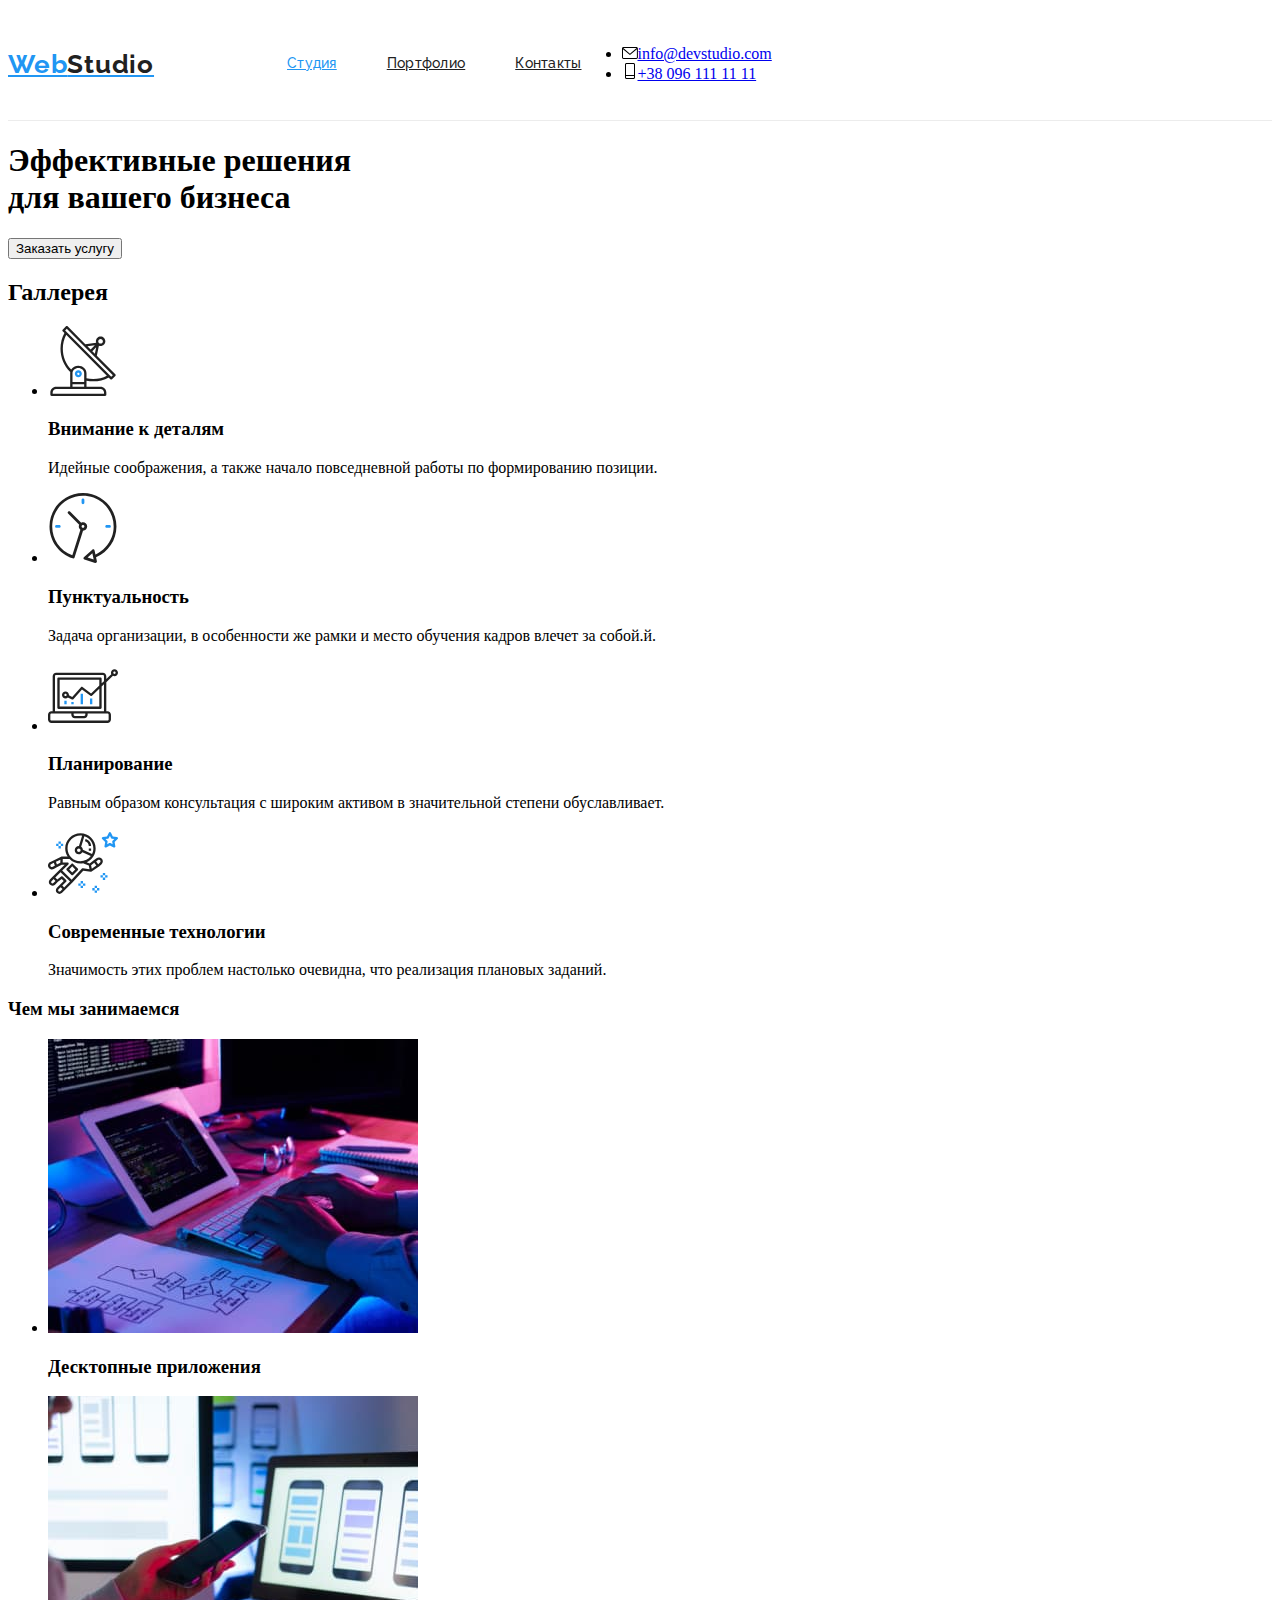
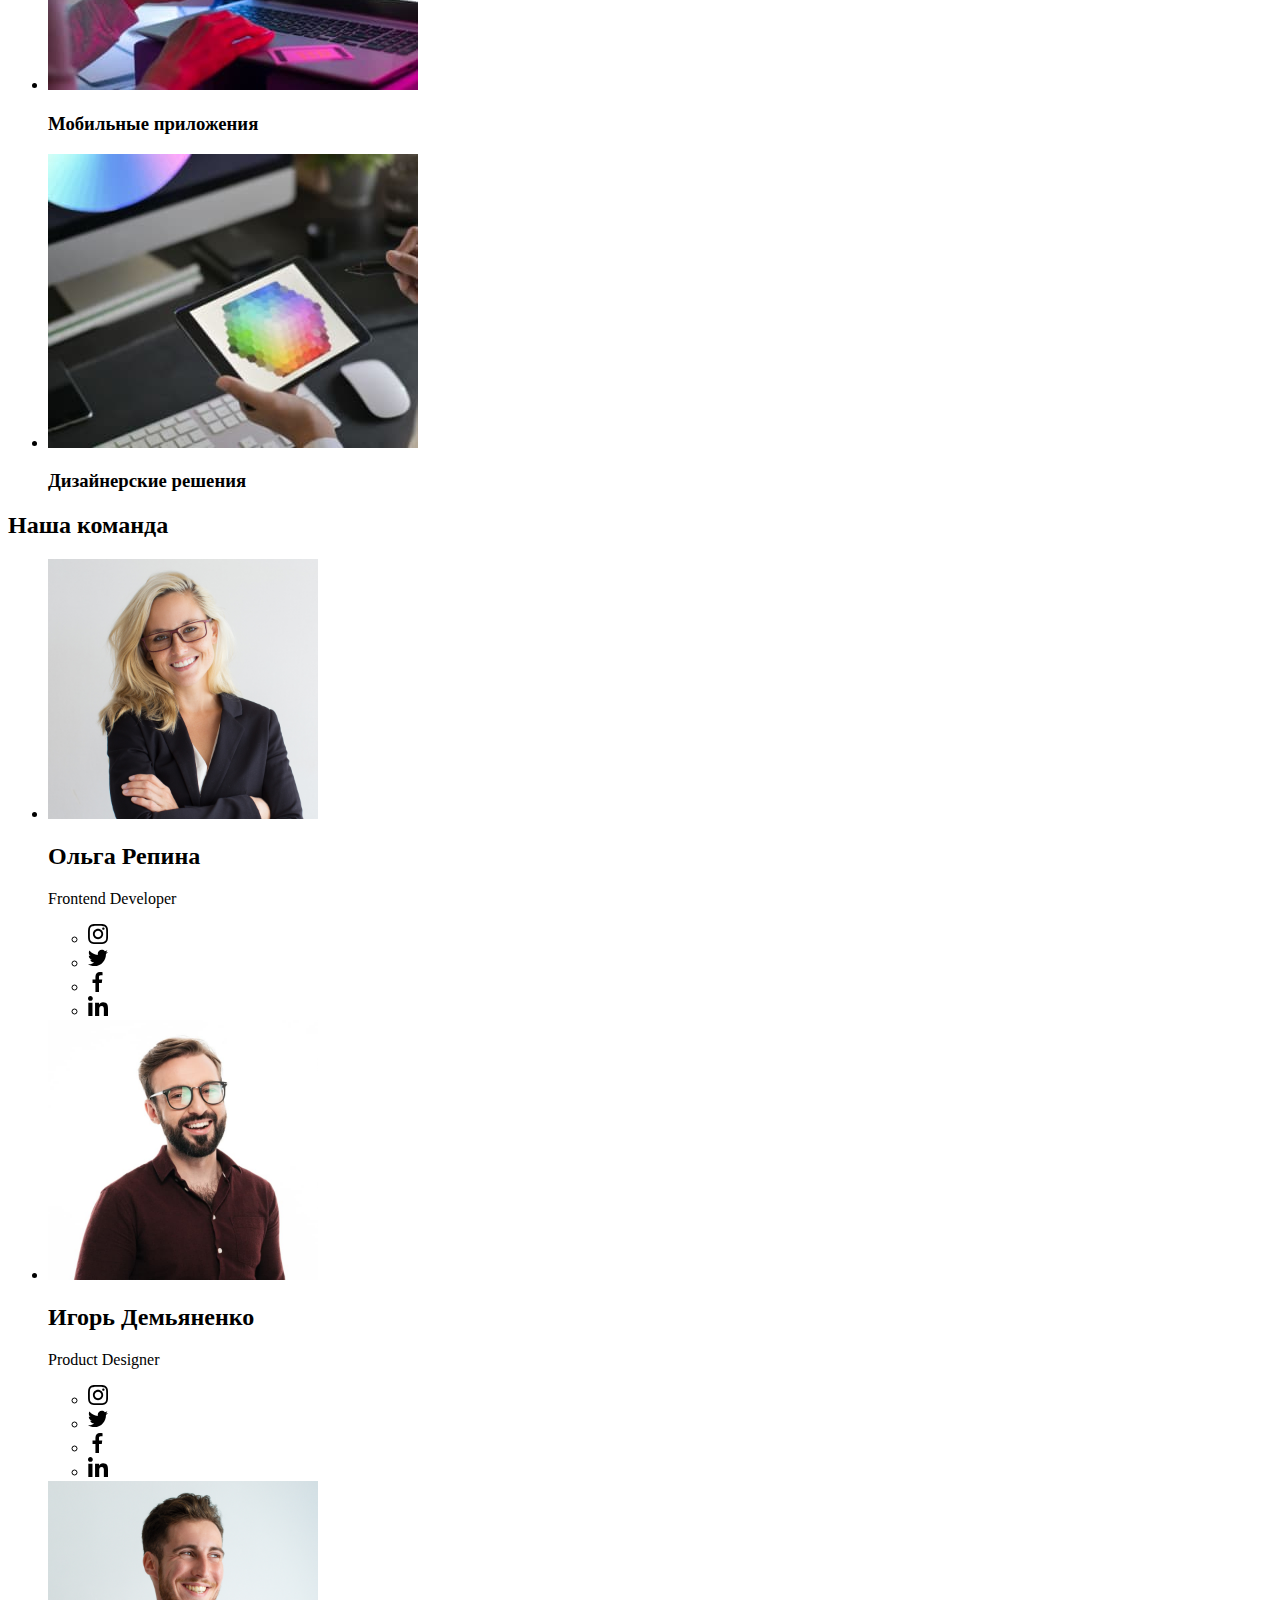
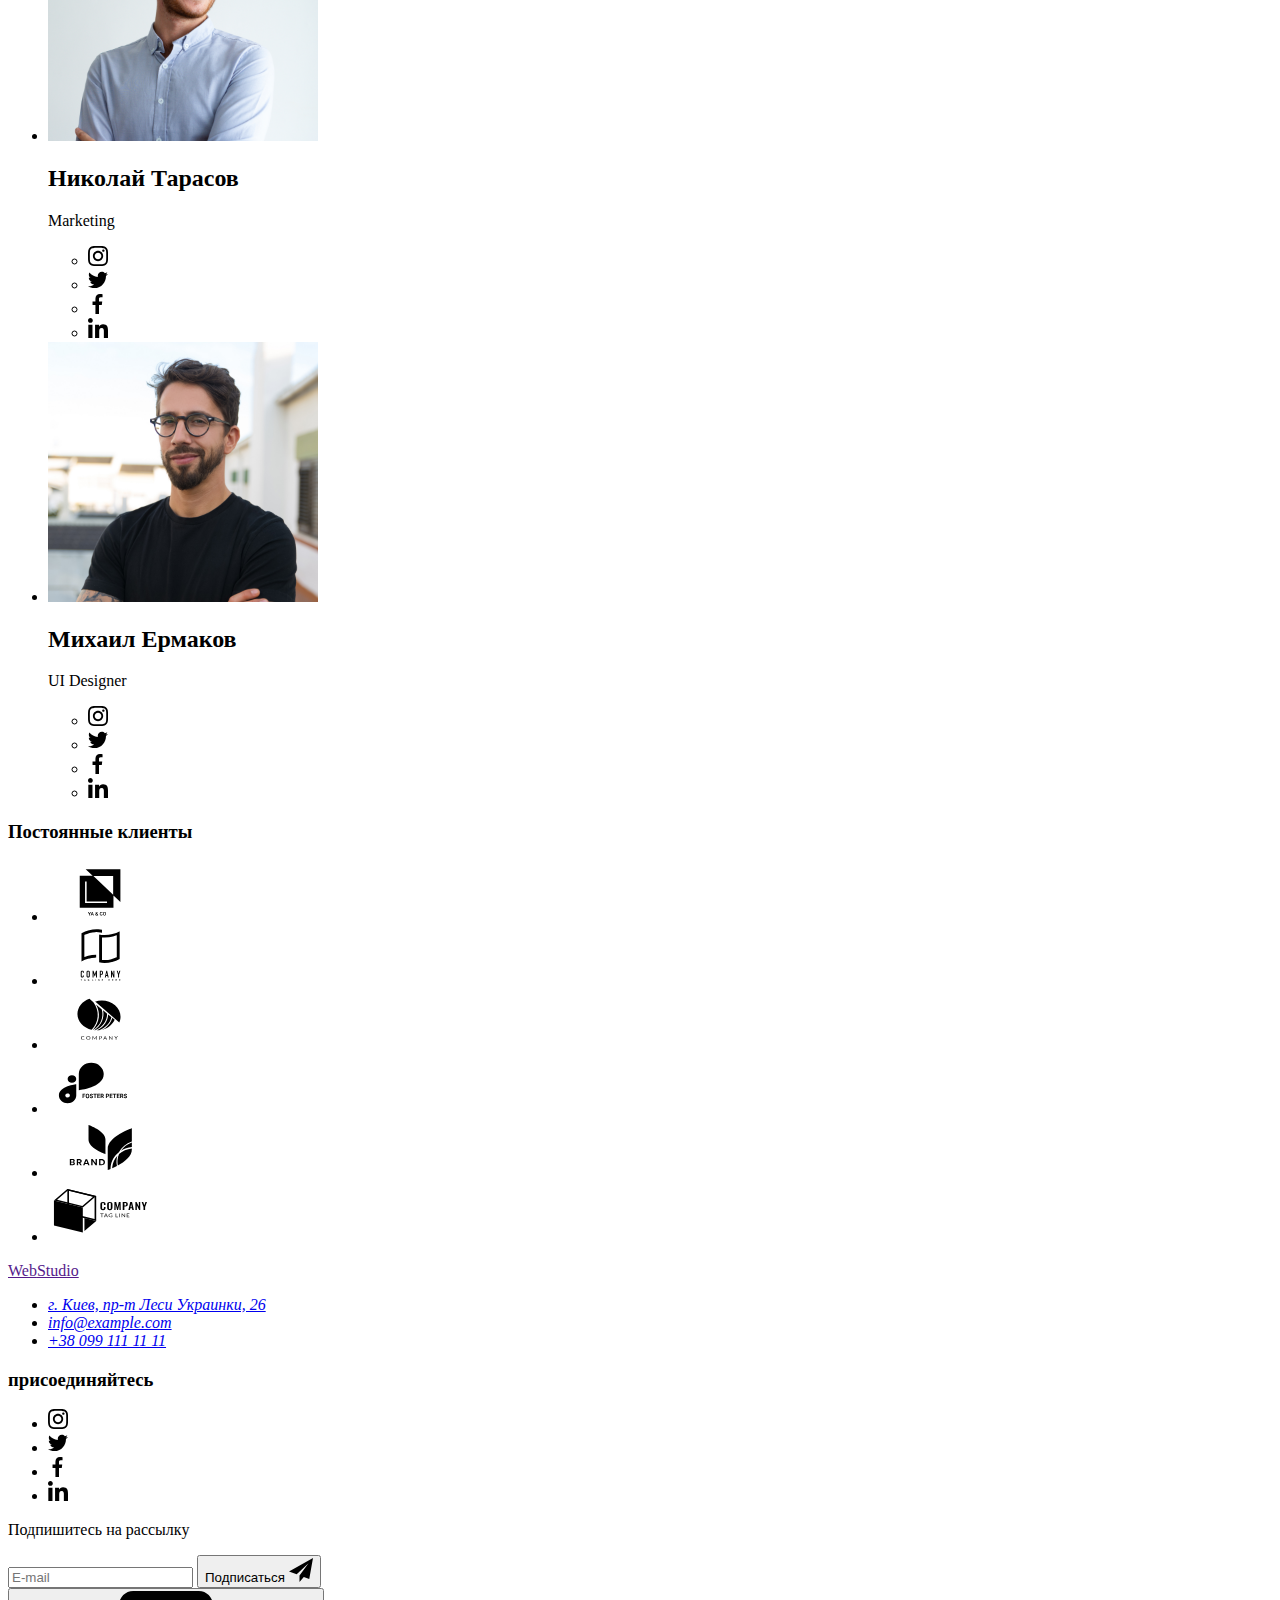
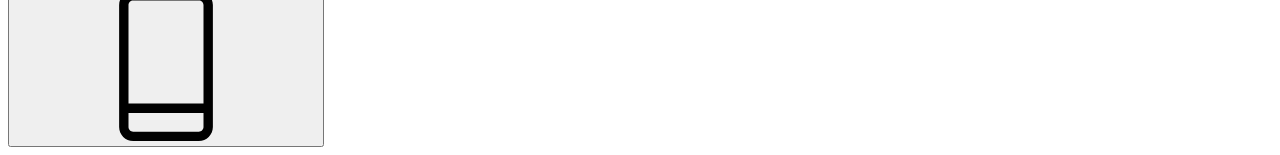
<file: index.html>
<!DOCTYPE html>
<html lang="en">
<head>

    <meta charset="UTF-8">
    <meta http-equiv="X-UA-Compatible" content="IE=edge">
    <meta name="viewport" content="width=device-width, initial-scale=1.0">
    <link rel="preconnect" href="https://fonts.googleapis.com">
<link rel="preconnect" href="https://fonts.gstatic.com" crossorigin>
<link rel="preconnect" href="https://fonts.googleapis.com">
<link rel="preconnect" href="https://fonts.gstatic.com" crossorigin>
<link href="https://fonts.googleapis.com/css2?family=Raleway:wght@700&family=Roboto:wght@400;500;700;900&display=swap" rel="stylesheet">
<link rel="stylesheet" href="https://cdnjs.cloudflare.com/ajax/libs/modern-normalize/1.1.0/modern-normalize.min.css" integrity="sha512-wpPYUAdjBVSE4KJnH1VR1HeZfpl1ub8YT/NKx4PuQ5NmX2tKuGu6U/JRp5y+Y8XG2tV+wKQpNHVUX03MfMFn9Q==" crossorigin="anonymous" referrerpolicy="no-referrer" />   

<link rel="stylesheet" href="./css/main.css" /> 


 
    <title>Document</title>
</head>
<body> 
       <!--header-->
     
        <header class="header">
          <div class=" container main-header">  
          <nav class="header-items">
          
              <a lang="en" class="header-logo link" href="">Web<span class="header-logo-link">Studio</span></a>
          
            <ul class="header-list ">
              <li class="header-item ">
                
                <a href="./index.html"class="header-link current">Студия</a>
              </li>
              <li class="header-item">
                <a  href ="./portfolio.html" class="header-link link ">Портфолио</a>
              </li>
              <li class="header-item">
              
                <a href="" class="header-link link">Контакты</a>
              </li>
             </ul> 
          
          </nav>
        <ul class="contacs">
            <li class="header-contacs">
             
              <a class="mail-link link " href="mailto:info@devstudio.com"> 
                 <svg class=" mail-icon" width="16" height="12">
                <use href="./images/sprite.svg#icon-envelope-1-1"></use> 
              </svg>info@devstudio.com</a>
               </li>
            <li class="header-contacs">
              
                <a class="mail-link link " href="tel:+380961111111"> 
                  <svg class=" phone-icon" width="16" height="16">
                  <use href="./images/sprite.svg#icon-phone"></use>
                </svg>+38 096 111 11 11</a>
             </li>
          </ul>
        </div>
        </header>
     
      <!--HERO-->
     
      <main>
        
        <section class="section-hero">
          <div class="container">
           
          <h1 class="hero-title">
              Эффективные решения<br />
              для вашего бизнеса
            </h1>
            
            <button class="hero-button" type="button" data-modal-open>Заказать услугу</button>
            
          </div>
        </section>
        
        
        <!--FEATURE-->

        <section class="section">
          <h2 class="visually-hidden" >Галлерея</h2>
          <div class="container">
        <ul class="feature">
          <li class="feature-item">
            <div class="feature-pic">
            <svg  width="70" height="70">
              <use href="./images/sprite.svg#icon-antenna-1-1-1"></use>
            </svg>
          </div>
            <h3 class="feature-title">Внимание к деталям</h3>
          <p class="feature-text">
            Идейные соображения, а также начало повседневной работы по формированию позиции.
          </p>
        </li>
        <li class="feature-item">
          <div class="feature-pic">
            <svg  width="70" height="70">
              <use href="./images/sprite.svg#icon-clock-1-2-1"></use>
            </svg>
          </div>
         
          <h3 class="feature-title">Пунктуальность</h3>
          <p class="feature-text">
            Задача организации, в особенности же рамки и место обучения кадров влечет за собой.й.
          </p>
        </li>
        <li class="feature-item">
          <div class="feature-pic">
            <svg  width="70" height="70">
              <use href="./images/sprite.svg#icon-diagram-1-2-1"></use>
            </svg>
          </div>    
         
          <h3 class="feature-title">Планирование</h3>
          <p class="feature-text">
            Равным образом консультация с широким активом в значительной степени обуславливает.
            
          </p>
        </li> 
        <li class="feature-item">
        <div class="feature-pic">
          <svg  width="70" height="70">
            <use href="./images/sprite.svg#icon-astronaut-1-2-1"></use>
          </svg>
        </div>
         
          <h3 class="feature-title">Современные технологии</h3>
          <p class="feature-text">
            Значимость этих проблем настолько очевидна, что реализация плановых заданий.
          </p>
          </li>
          </ul>
        </div>
         </section >
       
         <!--WORKS-->
        
        
        <section class="section works-section">
          <div class="container">
          <h3 class="works-title">Чем мы занимаемся</h3>
          
          <ul class="works-list">
            <li class="works-item">
              <img class="img-works"
                src="./images/portfolio/laptop.jpg"
                alt="Программист пишет текст"
                width="370"
                height="294"
              />
              <h3 class="works-subtitle">Десктопные приложения</h3>
              </li>
             
            
            <li class="works-item">
              <img class="img-works"
                src="./images/portfolio/smartphone.jpg"
                alt="Установка приложения на телефон"
                width="370"
                height="294"
              />
                <h3 class="works-subtitle">Мобильные приложения</h3>
            </li>
            <li class="works-item">
              <img class="img-works"
                src="./images/portfolio/poketbook.jpg"
                alt="Установка приложения на планшет"
                width="370"
                height="294"
              />
                <h3 class="works-subtitle">Дизайнерские решения</h3>
            </li>
          </ul>
        </div>
        </section>
        
        <!--TEAM-->


        <section class="section section-team">
          <div class="container">
           
           <h2 class="team-title">Наша команда</h2> 
          <ul class="team-items">
            
            <li class="team-img">
              <article class="capd">
                <img src="./images/team/olga_repina.jpg" 
                alt="фото сотрудника"
                width="270"
                height="260"
                />
                <div class="card-thumb">
                  <h2 class="present-team">Ольга Репина</h2>
                  <p class="team-text" lang="en">Frontend Developer</p>
                  <ul class="team-socials list socials-list">
                    <li class="socials-item">
                      <a href="" class="socials-link link">
                        <svg class="socials-icon" width="20" height="20">
                          <use href="./images/sprite.svg#icon-instagram-2-2-1"></use>
                        </svg>
                      </a>
                    </li>
                    <li class="socials-item">
                      <a href="" class="socials-link link">
                       
                        <svg class="socials-icon" width="20" height="20">
                          <use href="./images/sprite.svg#icon-twitter-1-2-1"></use>
                        </svg>
                      </a>
                    </li>

                    <li class="socials-item">
                      <a href="" class="socials-link link">
                       
                        <svg class="socials-icon" width="20" height="20">
                          <use href="./images/sprite.svg#icon-facebook"></use>
                        </svg>
                      </a>
                    </li>

                    <li class="socials-item">
                      <a href="" class="socials-link link">
                       
                        
                        <svg class="socials-icon" width="20" height="20">
                          <use href="./images/sprite.svg#icon-linkedin-1-2-1"></use>
                        </svg>
                      </a>
                    </li>
                   
                  </ul>
            </div>
              
              </article>
            </li>
           <li class="team-img">
            <article class="capd">
              <img
              src="./images/team/igor_demynenko.jpg"
              alt="фото сотрудника"
              width="270"
              height="260"
            />
              <div class="card-thumb">
                <h2 class="present-team">Игорь Демьяненко</h2>
                <p class="team-text" lang="en">Product Designer</p>
                <ul class="team-socials list socials-list">
                  <li class="socials-item">
                    <a href="" class="socials-link link">
                      <svg class="socials-icon" width="20" height="20">
                        <use href="./images/sprite.svg#icon-instagram-2-2-1"></use>
                      </svg>
                    </a>
                  </li>
                  <li class="socials-item">
                    <a href="" class="socials-link link">
                     
                      <svg class="socials-icon" width="20" height="20">
                        <use href="./images/sprite.svg#icon-twitter-1-2-1"></use>
                      </svg>
                    </a>
                  </li>

                  <li class="socials-item">
                    <a href="" class="socials-link link">
                     
                      <svg class="socials-icon" width="20" height="20">
                        <use href="./images/sprite.svg#icon-facebook"></use>
                      </svg>
                    </a>
                  </li>

                  <li class="socials-item">
                    <a href="" class="socials-link link">
                     
                   
                      <svg class="socials-icon" width="20" height="20">
                        <use href="./images/sprite.svg#icon-linkedin-1-2-1"></use>
                      </svg>
                    </a>
                  </li>
                 
                </ul>
              </div>
           
          </article>
          </li>
            <li class="team-img">
              <article class="capd">
                <img
                src="./images/team/nic_tarasov.jpg"
                alt="фото сотрудника"
                width="270"
                height="260"
              />
                <div class="card-thumb">
                  <h2 class="present-team">Николай Тарасов</h2>
                  <p class="team-text" lang="en">Marketing</p>
                  <ul class="team-socials list socials-list">
                    <li class="socials-item">
                      <a href="" class="socials-link link">
                        <svg class="socials-icon" width="20" height="20">
                          <use href="./images/sprite.svg#icon-instagram-2-2-1"></use>
                        </svg>
                      </a>
                    </li>
                    <li class="socials-item">
                      <a href="" class="socials-link link">
                       
                        <svg class="socials-icon" width="20" height="20">
                          <use href="./images/sprite.svg#icon-twitter-1-2-1"></use>
                        </svg>
                      </a>
                    </li>

                    <li class="socials-item">
                      <a href="" class="socials-link link">
                       
                        <svg class="socials-icon" width="20" height="20">
                          <use href="./images/sprite.svg#icon-facebook"></use>
                        </svg>
                      </a>
                    </li>

                    <li class="socials-item">
                      <a href="" class="socials-link link">
                       
                       
                        <svg class="socials-icon" width="20" height="20">
                          <use href="./images/sprite.svg#icon-linkedin-1-2-1"></use>
                        </svg>
                      </a>
                    </li>
                   
                  </ul>
                </div>
            
            
          </article>
          </li>
            <li class="team-img">
              <article class="capd">
                <img
                src="./images/team/mich_ermakov.jpg"
                alt="фото сотрудника"
                width="270"
                height="260"
              />
                <div class="card-thumb">
                  <h2 class="present-team">Михаил Ермаков</h2>
                  <p class="team-text" lang="en">UI Designer</p>
                  <ul class="team-socials list socials-list">
                    <li class="socials-item">
                      <a href="" class="socials-link link">
                        <svg class="socials-icon" width="20" height="20">
                          <use href="./images/sprite.svg#icon-instagram-2-2-1"></use>
                        </svg>
                      </a>
                    </li>
                    <li class="socials-item">
                      <a href="" class="socials-link link">
                        
                        <svg class="socials-icon" width="20" height="20">
                          <use href="./images/sprite.svg#icon-twitter-1-2-1"></use>
                        </svg>
                      </a>
                    </li>

                    <li class="socials-item">
                      <a href="" class="socials-link link">
                       
                        <svg class="socials-icon" width="20" height="20">
                          <use href="./images/sprite.svg#icon-facebook"></use>
                        </svg>
                      </a>
                    </li>

                    <li class="socials-item">
                      <a href="" class="socials-link link">
                       
                        
                        <svg class="socials-icon" width="20" height="20">
                          <use href="./images/sprite.svg#icon-linkedin-1-2-1"></use>
                        </svg>
                      </a>
                    </li>
                   
                  </ul>
                </div>
           
          </article>
          </li>
          </ul>

        </div>
        </section>
    
        <!--PERFOMANCE  -->
        <section class="section">
         <div class="container">
          <h3 class="perfomance-title">Постоянные клиенты</h3>
         <ul class="perfomance-items">
          <li class="perfomance-list">
            <a class="perfomance-link" href="">
              <svg class="perfomance-icon" width="106" height="60">
                <use href="./images/sprite.svg#icon-yako"></use>
              </svg> 
            </a>
          </li>
                      
          <li class="perfomance-list">
            
            <a class="perfomance-link" href="">
              <svg class="perfomance-icon"width="106" height="60">
                <use href="./images/sprite.svg#icon-company2"></use>
              </svg>
            </a>
            
          </li>
          <li class="perfomance-list" >
            <a class="perfomance-link" href="">
              <svg class="perfomance-icon"width="106" height="60">
                <use href="./images/sprite.svg#icon-company3"></use>
              </svg>
            </a>
            
          </li>
          <li class="perfomance-list">
            <a class="perfomance-link" href="">
              <svg class="perfomance-icon"width="106" height="60">
                <use href="./images/sprite.svg#icon-foster-1"></use>
              </svg>
            </a>
           
          </li>
          <li class="perfomance-list">        
            
            <a class="perfomance-link" href="">
              <svg class="perfomance-icon"width="106" height="60">
                <use href="./images/sprite.svg#icon-brand-1"></use>
              </svg> 
            </a>
           
          </li>
          <li class="perfomance-list">
            <a class="perfomance-link" href="">
              <svg class="perfomance-icon"width="106" height="60">
                <use href="./images/sprite.svg#icon-compahy-tag"></use>
              </svg>
            </a>
           
          </li>
        </ul>
      </div>
        </section>
      </main>
      
    <!--footer-->
         
        <footer class="footer">
          <div class=" container footer-content">
          <div class="footer-logo-studio">
            <div class="logo-studio">
          <a lang="en" class="footer-logo link " href="">Web<span class="footer-logo-link">Studio</span></a>
         </div>
         <address>
          <ul class="footer-list">
            <li class="footer-item">
               <a class="footer-link-adress" href="https://goo.gl/maps/Fyau3RTndr1kcrQs9"  target="_blank" rel ="noopener noreferren">г. Киев, пр-т Леси Украинки, 26</a>
             </li>
             <li class="footer-item">
               <a  class="footer-link link" href="mailto:info@example.com">info@example.com</a>
             </li>
             <li class="footer-item">
               <a class="footer-link link"  href="tel:+380991111111">+38 099 111 11 11</a>
             </li>
           </ul>
          </address>
          </div>
           
          <!-- FOOTER-SOCIALS -->
         <div class="socials-footer">
           <h3 class="socials-title">присоединяйтесь</h3>
         
           <ul class="footer-socials list socials-list">
              <li class="social-item">
              <a href="" class="social-link link">
                <svg class="social-icon" width="20" height="20">
                  <use href="./images/sprite.svg#icon-instagram-2-2-1"></use>
                </svg>
              </a>
            </li>
            <li class="social-item">
              <a href="" class="social-link link">
               
                <svg class="social-icon" width="20" height="20">
                  <use href="./images/sprite.svg#icon-twitter-1-2-1"></use>
                </svg>
              </a>
            </li>

            <li class="social-item">
              <a href="" class="social-link link">
               
                <svg class="social-icon" width="20" height="20">
                  <use href="./images/sprite.svg#icon-facebook"></use>
                </svg>
              </a>
            </li>

            <li class="social-item">
              <a href="" class="social-link link">
               
                
                <svg class="social-icon" width="20" height="20">
                  <use href="./images/sprite.svg#icon-linkedin-1-2-1"></use>
                </svg>
              </a>
            </li>
           
          </ul>
        </div>

        <!-- FOOTER-FORM -->
      
   <form action="#" class="footer-form">
       <div class="footer-deck">
     <p class="footer-form-title">Подпишитесь на рассылку</p>
   
       <label for="email"></label>
       <input type="email" id="email" name="email" class="footer-input"  placeholder="E-mail" required >
       <button type="submit" class="button-footer">Подписаться <svg class="button-icon" width="24" height="24">
         <use href="images/sprite.svg#icon-icon-pigeon"></use>
       </svg></button>
     </div>
   </form>
  </div>
  </footer>

       <!-- --------modal-------- -->
       
   <div class="backdrop is-hidden"data-modal >
        <div class="modal">
          
          <button class="button-open" type="button"  data-modal-close>
            <svg class="modal-icon">
              <use href="../images/sprite.svg#icon-phone"></use>
            </svg>
          </button>
        </div>

   

        
        <script src="./js/modal.js"></script>

      
</body>
</html>
</file>
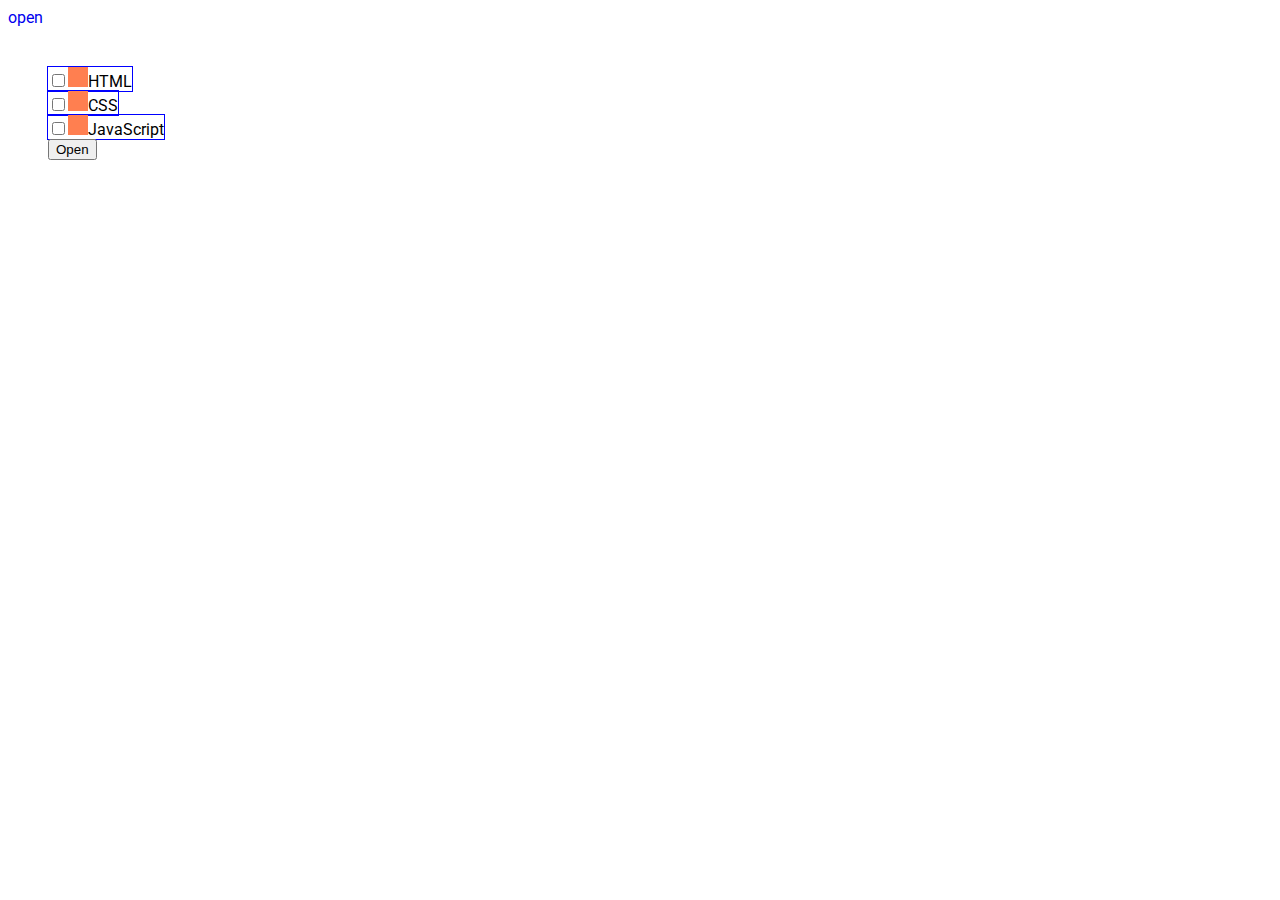
<file: checkbox.html>
<!DOCTYPE html>
<html lang="en">
  <head>
    <meta charset="UTF-8" />
    <meta http-equiv="X-UA-Compatible" content="IE=edge" />
    <meta name="viewport" content="width=device-width, initial-scale=1.0" />
    <link rel="preconnect" href="https://fonts.googleapis.com" />
    <link rel="preconnect" href="https://fonts.gstatic.com" crossorigin />
    <link rel="preconnect" href="https://fonts.googleapis.com" />
    <link rel="preconnect" href="https://fonts.gstatic.com" crossorigin />
    <link
      href="https://fonts.googleapis.com/css2?family=Raleway:wght@700&family=Roboto:wght@400;500;700;900&display=swap"
      rel="stylesheet"
    />
    <link
      rel="stylesheet"
      href="https://cdnjs.cloudflare.com/ajax/libs/modern-normalize/1.1.0/modern-normalize.min.css"
      integrity="sha512-wpPYUAdjBVSE4KJnH1VR1HeZfpl1ub8YT/NKx4PuQ5NmX2tKuGu6U/JRp5y+Y8XG2tV+wKQpNHVUX03MfMFn9Q=="
      crossorigin="anonymous"
      referrerpolicy="no-referrer"
    />
    <link rel="stylesheet" href="./css/styles.css" />
    <title>Document</title>
  </head>
</html>
<body>
    <a href="./index.html">open</a>
<form class="form">
   <ul >
    
     <li>
        
     <label class="checkbo-label" for="html">
       <input class="checkbo" type="checkbox" 
       name="topic" value="html"><span class="checkbo-icon"></span>HTML
     </label>
     </li>
     <li>
        
     <label class="checkbo-label" for="css">
       <input class="checkbo" type="checkbox" 
       name="topic" value="css"><span class="checkbo-icon"></span>CSS
     </label>
     </li>
     <li>
        
     <label class="checkbo-label" for="js">
       <input class="checkbo" type="checkbox" 
       name="topic" value="js"><span class="checkbo-icon"></span>JavaScript
     </label>
     </li>
   </ul>
     <button type="submit">Open</button>
   </form>



 </body>
</html>
</file>
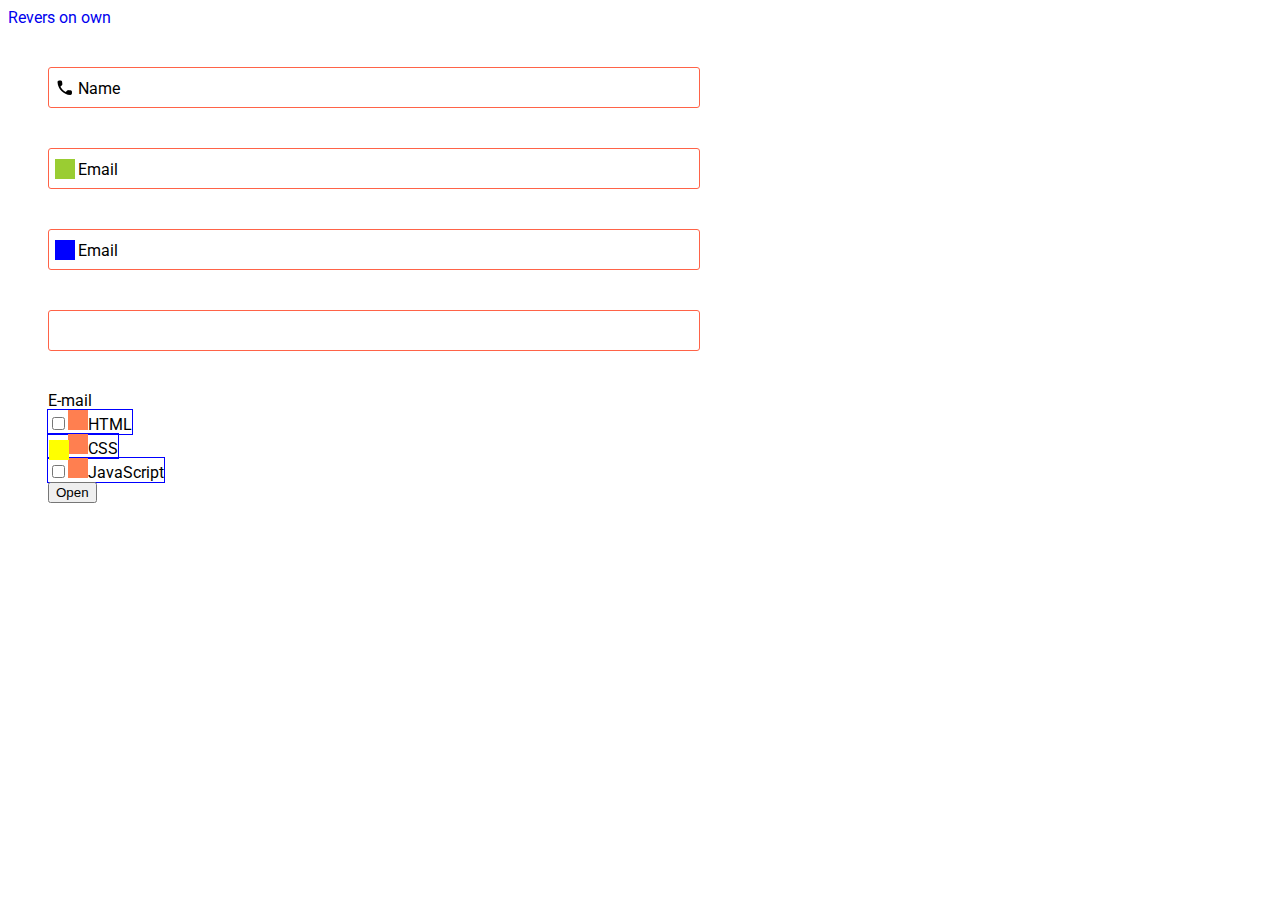
<file: feature.html>
<!DOCTYPE html>
<html lang="en">
  <head>
    <meta charset="UTF-8" />
    <meta http-equiv="X-UA-Compatible" content="IE=edge" />
    <meta name="viewport" content="width=device-width, initial-scale=1.0" />
    <link rel="preconnect" href="https://fonts.googleapis.com" />
    <link rel="preconnect" href="https://fonts.gstatic.com" crossorigin />
    <link rel="preconnect" href="https://fonts.googleapis.com" />
    <link rel="preconnect" href="https://fonts.gstatic.com" crossorigin />
    <link
      href="https://fonts.googleapis.com/css2?family=Raleway:wght@700&family=Roboto:wght@400;500;700;900&display=swap"
      rel="stylesheet"
    />
    <link
      rel="stylesheet"
      href="https://cdnjs.cloudflare.com/ajax/libs/modern-normalize/1.1.0/modern-normalize.min.css"
      integrity="sha512-wpPYUAdjBVSE4KJnH1VR1HeZfpl1ub8YT/NKx4PuQ5NmX2tKuGu6U/JRp5y+Y8XG2tV+wKQpNHVUX03MfMFn9Q=="
      crossorigin="anonymous"
      referrerpolicy="no-referrer"
    />
    <link rel="stylesheet" href="./css/styles.css" />
    <title>Document</title>
  </head>
  <body>
    <!-- <button class="hero-button" type="button" data-modal-open>
      Заказать услугу
    </button>
<div class="backdrop is-hidden" data-modal >
  
    <div class="modal">
      
      <button class="modal-button">
        <svg class="modal-icon" data-modal-close>
          <use href="images/sprite.svg#icon-Vector-close"></use>
        </svg>
      </button>

          <form action="#" class="form-modal">
<b class="modal-title">Оставьте свои данные, мы вам перезвоним</b>
<div class="form-modal-field">
  <span>
    <input type="text" id="name" class="form-input" placeholder=" ">
    <label for="name" class="form-label">Имя</label>
    <svg class="form-icon">
      <use href="./images/sprite.svg#icon-person-black-18dp-1"></use>
    </svg>
  </span>
</div>

<div class="form-modal-field">
  <span>
    <input type="text" id="email" class="form-input" placeholder=" ">
    <label for="email" class="form-label">Email</label>
     <svg class="form-icon">
      <use href="./images/sprite.svg#icon-phone-black-18dp-1"></use>
    </svg>
  </span>
</div>

<div class="form-modal-field">
  <span>
    <input type="text" id="tel" class="form-input" placeholder=" ">
    <label for="tel" class="form-label">Tel</label>
     <svg class="form-icon">
      <use href="./images/sprite.svg#icon-email-black-18dp-1"></use>
    </svg>
  </span>
</div>


<div class="form-comment-field">
  <span>
  <label for="comment" class="comment-label">Comment</label>
    <textarea name="text" id="comment" class="form-comment" placeholder=" ">Введите текст</textarea>
    
  </span>
</div>
<div class="form-check-field">
  <input type="checkbox" id="check"name="polisy"  class="visually-hidden checkbox">
<label for="check" class="check-label" >Соглашаюсь с рассылкой и принимаю <a class="label-item">Условия договора</a></label>

</div>
<button type="submit" class="hero-button" data-modal-open>Отправить</button>

    </form>

    </div>
    </div> -->
    <a href="./index.html">Revers on own</a>
    <form action="" class="form">
      <div class="form-fiel">
        <input
          type="text"
          name="name"
          id="name"
          class="form-inpu"
          placeholder=" "
        />
        <label for="name" class="form-labe">Name</label>
        <svg class="for-icon" width="20" height="20">
          <use href="images/sprite.svg#icon-phone-black-18dp-1"></use>
        </svg>
      </div>

      <div class="form-fiel">
        <input
          type="email"
          name="mail"
          id="mail"
          class="form-inpu"
          placeholder=" "
        />
        <label for="mail" class="form-labe">Email</label>
        <span class="for-ico"></span>
      </div>
      <div class="form-fiel">
        <input
          type="email"
          name="mail"
          id="mail"
          class="form-inpu"
          placeholder=" "
        />
        <label for="mail" class="form-labe">Email</label>
        <span class="for-ic"></span>
      </div>

      <!--  Не получилось сделать -->
      <label for="mail" class="form-fiel">
        <input type="email" name="mail" class="form-inpu" placeholder=" "
      /></label>
      <span class="for-labe">E-mail</span>
      <span class="for-icc"></span>

      <ul class="form-checbo">
        <li>
          <label class="checkbo-label" for="html">
            <input
              class="checkbo"
              type="checkbox"
              name="topic"
              value="html"
            /><span class="checkbo-icon"></span>HTML
          </label>
        </li>
        <li>
          <label class="checkbo-label" for="css">
            <input
              class="checkbo"
              type="checkbox"
              name="topic"
              value="css"
            /><span class="checkbo-icon"></span>CSS
          </label>
        </li>
        <li>
          <label class="checkbo-label" for="js">
            <input
              class="checkbo"
              type="checkbox"
              name="topic"
              value="js"
            /><span class="checkbo-icon"></span>JavaScript
          </label>
        </li>
      </ul>

      <button type="submit">Open</button>
    </form>

    <script src="./js/modal.js"></script>
  </body>
</html>
</file>
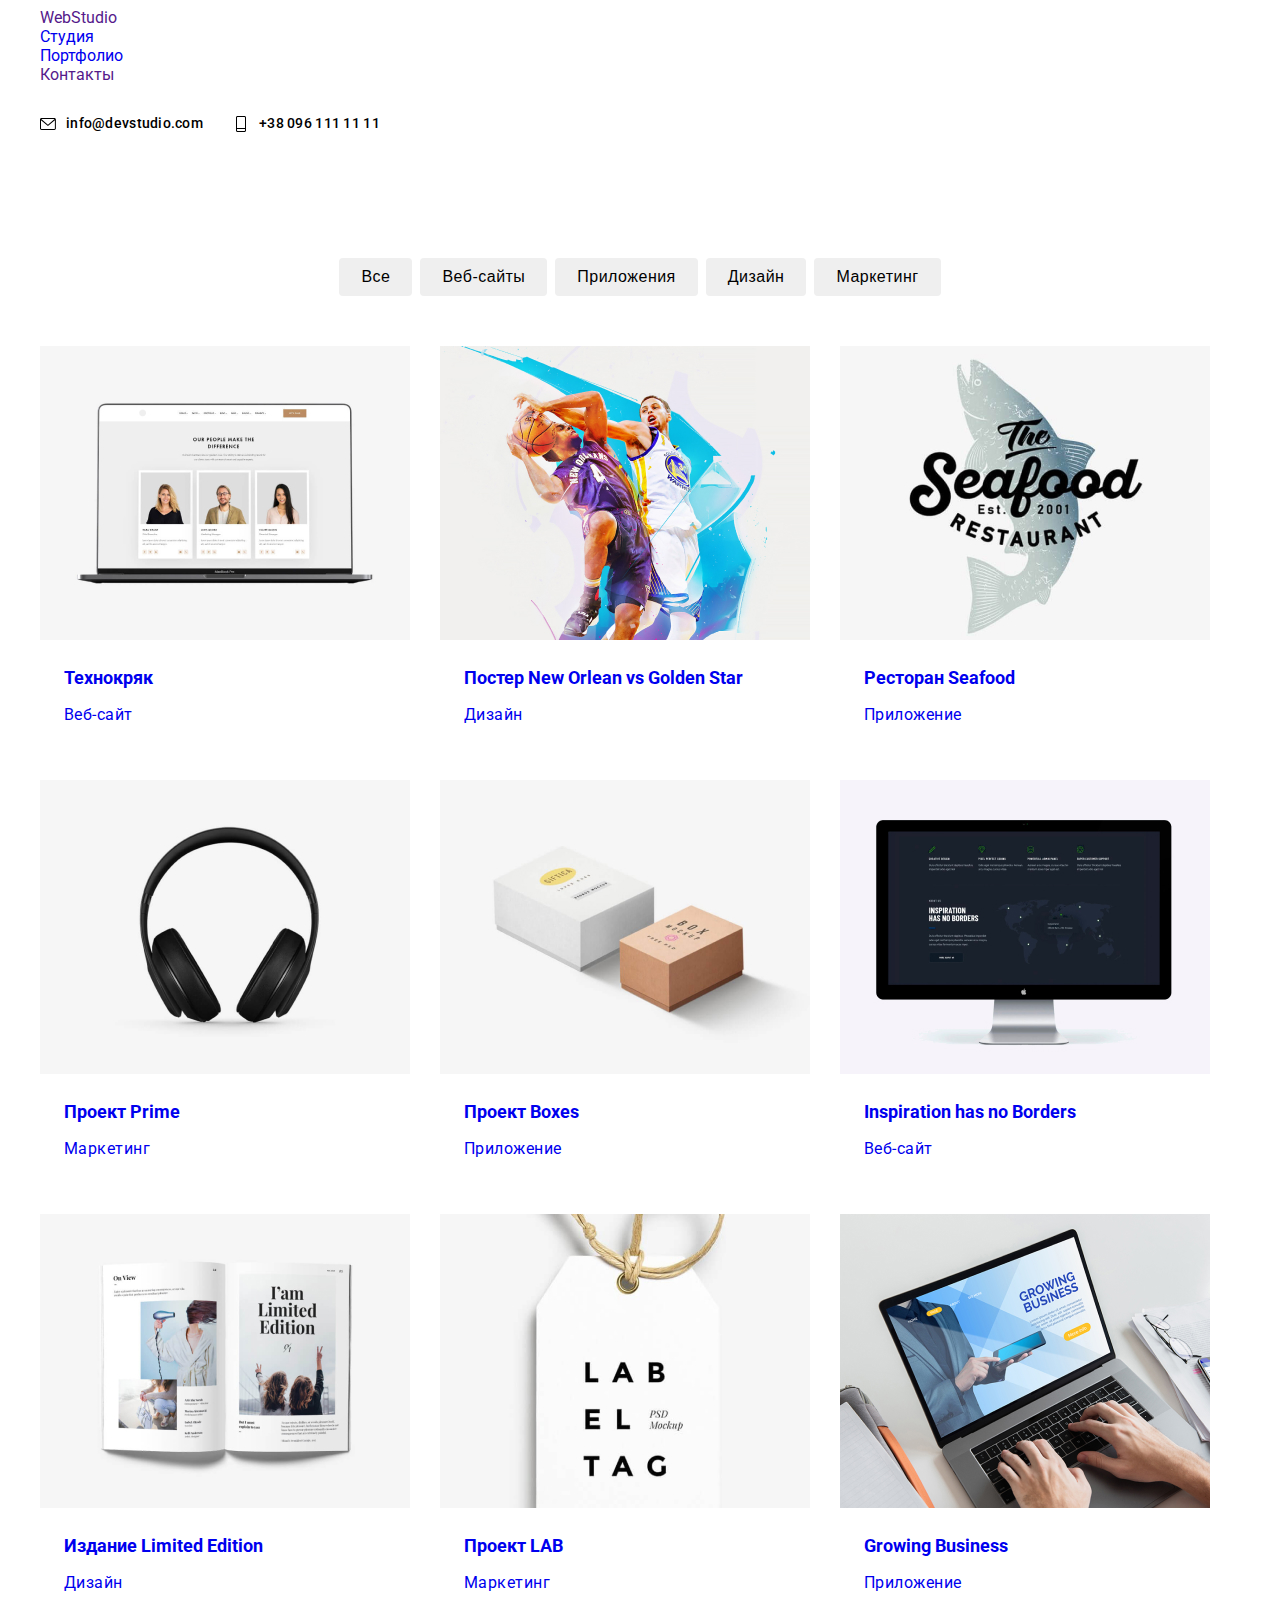
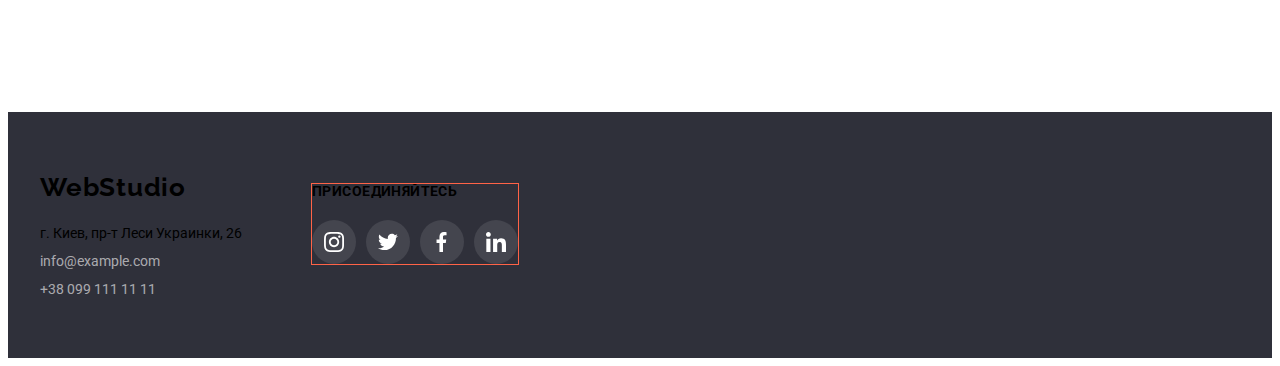
<file: portfolio.html>
<!DOCTYPE html>
<html lang="en">
  <head>
    <meta charset="UTF-8" />
    <meta http-equiv="X-UA-Compatible" content="IE=edge" />
    <meta name="viewport" content="width=device-width, initial-scale=1.0" />
    <link rel="preconnect" href="https://fonts.googleapis.com" />
    <link rel="preconnect" href="https://fonts.gstatic.com" crossorigin />
    <link rel="preconnect" href="https://fonts.googleapis.com" />
    <link rel="preconnect" href="https://fonts.gstatic.com" crossorigin />
    <link
      href="https://fonts.googleapis.com/css2?family=Raleway:wght@700&family=Roboto:wght@400;500;700;900&display=swap"
      rel="stylesheet"
    />
    <link
      rel="stylesheet"
      href="https://cdnjs.cloudflare.com/ajax/libs/modern-normalize/1.1.0/modern-normalize.min.css"
      integrity="sha512-wpPYUAdjBVSE4KJnH1VR1HeZfpl1ub8YT/NKx4PuQ5NmX2tKuGu6U/JRp5y+Y8XG2tV+wKQpNHVUX03MfMFn9Q=="
      crossorigin="anonymous"
      referrerpolicy="no-referrer"
    />
    <link rel="stylesheet" href="./css/styles.css" />
    <title>Document</title>
  </head>
  <body>
    <!--header-->

    <header class="header">
      <div class="container main-header">
        <nav class="header-items">
          <a lang="en" class="header-logo link" href=""
            >Web<span class="header-logo-link">Studio</span></a
          >

          <ul class="header-list">
            <li class="header-item">
              <!-- Удалил link не работает подсветка ховера и карент -->
              <a href="./index.html" class="header-link">Студия</a>
            </li>
            <li class="header-item">
              <a href="./portfolio.html" class="header-link current"
                >Портфолио</a
              >
            </li>
            <li class="header-item">
              <a href="" class="header-link link">Контакты</a>
            </li>
          </ul>
        </nav>
        <ul class="contacs">
          <li class="header-contacs">
            <a class="mail-link link" href="mailto:info@devstudio.com">
              <svg class="mail-icon" width="16" height="12">
                <use href="./images/sprite.svg#icon-envelope-1-1"></use></svg
              >info@devstudio.com</a
            >
          </li>
          <li class="header-contacs">
            <a class="mail-link link" href="tel:+380961111111">
              <svg class="phone-icon" width="16" height="16">
                <use href="./images/sprite.svg#icon-phone"></use></svg
              >+38 096 111 11 11</a
            >
          </li>
        </ul>
      </div>
    </header>

    <!-- PORTFOLIO -->

    <main>
      <section class="section">
        <div class="container">
          <h1 class="visually-hidden">Портфолио</h1>

          <ul class="filter-list">
            <li class="filter-item">
              <button class="filter-button" type="button">Все</button>
            </li>
            <li class="filter-item">
              <button class="filter-button" type="button">Веб-сайты</button>
            </li>
            <li class="filter-item">
              <button class="filter-button" type="button">Приложения</button>
            </li>
            <li class="filter-item">
              <button class="filter-button" type="button">Дизайн</button>
            </li>
            <li class="filter-item">
              <button class="filter-button" type="button">Маркетинг</button>
            </li>
          </ul>

          <!-- <div class="container"></div> -->
          <ul class="portfolio">
            <li class="portfolio-items">
              <article class="cards">
                <a class="portfolio-link link" href="">
                  <div class="cards-thumb">
                    <img
                      src="./images/picture/team.jpg"
                      width="370"
                      alt="Команда разработчиков"
                    />
                    <div class="portfolio-overlay">
                      <p class="cards-text">
                        Технокряк это современная площадка распространения
                        коронавируса. Компании используют эту платформу для
                        цифрового шпионажа и атак на защищённые сервера
                        конкурентов.
                      </p>
                    </div>
                  </div>
                  <div class="portfolio-content">
                    <h2 class="portfolio-title">Технокряк</h2>
                    <p class="portfolio-text">Веб-сайт</p>
                  </div>
                </a>
              </article>
            </li>

            <li class="portfolio-items">
              <article class="cards">
                <a class="portfolio-link link" href="">
                  <div class="cards-thumb">
                    <img
                      src="./images/picture/bascketbols.jpg"
                      width="370"
                      alt="Баскетболисты"
                    />
                    <div class="portfolio-overlay">
                      <p class="cards-text">
                        Технокряк это современная площадка распространения
                        коронавируса. Компании используют эту платформу для
                        цифрового шпионажа и атак на защищённые сервера
                        конкурентов.
                      </p>
                    </div>
                  </div>
                  <div class="portfolio-content">
                    <h2 class="portfolio-title" lang="en">
                      Постер New Orlean vs Golden Star
                    </h2>
                    <p class="portfolio-text">Дизайн</p>
                  </div>
                </a>
              </article>
            </li>

            <li class="portfolio-items">
              <article class="cards">
                <a class="portfolio-link link" href="">
                  <div class="cards-thumb">
                    <img
                      src="./images/picture/seafood.jpg"
                      width="370"
                      alt="Логотип ресторана"
                    />
                   <div class="portfolio-overlay">
                    <p class="cards-text">
                      Технокряк это современная площадка распространения
                      коронавируса. Компании используют эту платформу для
                      цифрового шпионажа и атак на защищённые сервера
                      конкурентов.
                    </p>
                  </div>
                  <div>
                  <div class="portfolio-content">
                    <h2 class="portfolio-title" lang="en">Ресторан Seafood</h2>
                    <p class="portfolio-text">Приложение</p>
                  </div>
                </a>
              </article>
            </li>

            <li class="portfolio-items">
              <article class="cards">
                <a class="portfolio-link link" href="">
                  <div class="cards-thumb">
                    <img
                      src="./images/picture/headphones.jpg"
                      width="370"
                      alt="Наушники"
                    />
                    <div class="portfolio-overlay">
                    <p class="cards-text">
                      Технокряк это современная площадка распространения
                      коронавируса. Компании используют эту платформу для
                      цифрового шпионажа и атак на защищённые сервера
                      конкурентов.
                    </p>
                  </div>
                  </div>
                  <div class="portfolio-content">
                    <h2 class="portfolio-title" lang="en">Проект Prime</h2>
                    <p class="portfolio-text">Маркетинг</p>
                  </div>
                </a>
              </article>
            </li>

            <li class="portfolio-items">
              <article class="cards">
                <a class="portfolio-link link" href="">
                  <div class="cards-thumb">
                    <img
                      src="./images/picture/boxes.jpg"
                      width="370"
                      alt="Боксы"
                    />
                       <div class="portfolio-overlay">
                    <p class="cards-text">
                      Технокряк это современная площадка распространения
                      коронавируса. Компании используют эту платформу для
                      цифрового шпионажа и атак на защищённые сервера
                      конкурентов.
                    </p>
                  </div>
                  </div>
                  <div class="portfolio-content">
                    <h2 class="portfolio-title" lang="en">Проект Boxes</h2>
                    <p class="portfolio-text">Приложение</p>
                  </div>
                </a>
              </article>
            </li>

            <li class="portfolio-items">
              <article class="cards">
                <a class="portfolio-link link" href="">
                  <div class="cards-thumb">
                    <img
                      src="./images/picture/monitor.jpg"
                      width="370"
                      alt="Монитор"
                    />
                     <div class="portfolio-overlay">
                    <p class="cards-text">
                      Технокряк это современная площадка распространения
                      коронавируса. Компании используют эту платформу для
                      цифрового шпионажа и атак на защищённые сервера
                      конкурентов.
                    </p>
                  </div>
                  </div>
                  <div class="portfolio-content">
                    <h2 class="portfolio-title" lang="en">
                      Inspiration has no Borders
                    </h2>
                    <p class="portfolio-text">Веб-сайт</p>
                  </div>
                </a>
              </article>
            </li>

            <li class="portfolio-items">
              <article class="cards">
                <a class="portfolio-link link" href="">
                  <div class="cards-thumb">
                    <img
                      src="./images/picture/magazine.jpg"
                      width="370"
                      alt="Постер"
                    />
                     <div class="portfolio-overlay">
                    <p class="cards-text">
                      Технокряк это современная площадка распространения
                      коронавируса. Компании используют эту платформу для
                      цифрового шпионажа и атак на защищённые сервера
                      конкурентов.
                    </p>
                  </div>
                  </div>
                  <div class="portfolio-content">
                    <h2 class="portfolio-title" lang="en">
                      Издание Limited Edition
                    </h2>
                    <p class="portfolio-text">Дизайн</p>
                  </div>
                </a>
              </article>
            </li>

            <li class="portfolio-items">
              <article class="cards">
                <a class="portfolio-link link" href="">
                  <div class="cards-thumb">
                    <img
                      src="./images/picture/label.jpg"
                      width="370"
                      alt="Ярлык"
                    />
                     <div class="portfolio-overlay">
                    <p class="cards-text">
                      Технокряк это современная площадка распространения
                      коронавируса. Компании используют эту платформу для
                      цифрового шпионажа и атак на защищённые сервера
                      конкурентов.
                    </p>
                  </div>
                  </div>
                  <div class="portfolio-content">
                    <h2 class="portfolio-title" lang="en">Проект LAB</h2>
                    <p class="portfolio-text">Маркетинг</p>
                  </div>
                </a>
              </article>
            </li>

            <li class="portfolio-items">
              <article class="cards">
                <a class="portfolio-link link" href="">
                  <div class="cards-thumb">
                    <img
                      src="./images/picture/laptop2.jpg"
                      width="370"
                      alt="ноутбук"
                    />
                     <div class="portfolio-overlay">
                    <p class="cards-text">
                      Технокряк это современная площадка распространения
                      коронавируса. Компании используют эту платформу для
                      цифрового шпионажа и атак на защищённые сервера
                      конкурентов.
                    </p>
                  </div>
                  </div>
                  <div class="portfolio-content">
                    <h2 class="portfolio-title" lang="en">Growing Business</h2>
                    <p class="portfolio-text">Приложение</p>
                  </div>
                </a>
              </article>
            </li>
          </ul>
          <!-- </div> -->
        </div>
      </section>
    </main>

    <!--footer-->

    <footer class="footer">
      <div class="container">
        <div class="footer-content">
          <div>
            <div class="logo-studio">
              <a lang="en" class="footer-logo link" href=""
                >Web<span class="footer-logo-link">Studio</span></a
              >
            </div>
            <address>
              <ul class="footer-list">
                <li class="footer-item">
                  <a
                    class="footer-link-adress"
                    href="https://goo.gl/maps/Fyau3RTndr1kcrQs9"
                    target="_blank"
                    rel="noopener noreferren"
                    >г. Киев, пр-т Леси Украинки, 26</a
                  >
                </li>
                <li class="footer-item">
                  <a class="footer-link link" href="mailto:info@example.com"
                    >info@example.com</a
                  >
                </li>
                <li class="footer-item">
                  <a class="footer-link link" href="tel:+380991111111"
                    >+38 099 111 11 11</a
                  >
                </li>
              </ul>
            </address>
          </div>

          <!-- FOOTER-SOCIALS -->
          <div class="socials-footer">
            <h3 class="socials-title">присоединяйтесь</h3>

            <ul class="footer-socials list socials-list">
              <li class="social-item">
                <a href="" class="social-link link">
                  <svg class="social-icon" width="20" height="20">
                    <use href="./images/sprite.svg#icon-instagram-2-2-1"></use>
                  </svg>
                </a>
              </li>
              <li class="social-item">
                <a href="" class="social-link link">
                  <svg class="social-icon" width="20" height="20">
                    <use href="./images/sprite.svg#icon-twitter-1-2-1"></use>
                  </svg>
                </a>
              </li>

              <li class="social-item">
                <a href="" class="social-link link">
                  <svg class="social-icon" width="20" height="20">
                    <use href="./images/sprite.svg#icon-facebook"></use>
                  </svg>
                </a>
              </li>

              <li class="social-item">
                <a href="" class="social-link link">
                  <svg class="social-icon" width="20" height="20">
                    <use href="./images/sprite.svg#icon-linkedin-1-2-1"></use>
                  </svg>
                </a>
              </li>
            </ul>
          </div>
        </div>
      </div>
    </footer>
  </body>
</html>
</file>
<file: css/main.css>
:root {
  --title-text-color: #212121;
  --accent-color: #2196f3;
  --secondary-color: #757575;
  --primary-white-color: #ffffff;
  --timing-function: cubic-bezier(0.4, 0, 0.2, 1);
}

.header-logo {
  display: flex;
  color: var(--accent-color);
  font-family: Raleway, sans-serif;
  font-size: 26px;
  font-weight: 700;
  line-height: 1.19;
  letter-spacing: 0.03em;
  margin-right: 93px;
}

.header-logo-link {
  color: var(--title-text-color);
}

.header {
  border-bottom: 1px solid #ececec;
}

.header-items {
  display: flex;
  align-items: center;
}

.current::after {
  content: "";
  position: absolute;
  left: 0;
  bottom: 0;
  width: 100%;
  height: 4px;
  background-color: var(--accent-color);
  /* opacity: 0; */
  transition: transform 1000ms var(--timing-function);
  transform: scaleX(0);
}

.header-link:hover::after {
  /* opacity: 1; */
  transform: scaleX(1);
}

.header-list {
  display: flex;
}

.header-item:not(:last-child) {
  margin-right: 50px;
}

.header-item {
  display: flex;
  align-items: center;
  font-family: Raleway, sans-serif;
  font-size: 26px;
  font-weight: 700;
  line-height: 1.19;
  letter-spacing: 0.03em;
  text-align: left;
}

.header-link {
  position: relative;
  padding-top: 32px;
  padding-bottom: 32px;
  font-weight: 500;
  font-size: 14px;
  line-height: 1.14;
  letter-spacing: 0.02em;
  color: var(--title-text-color);
  transition: color 250ms var(--timing-function);
}

.current {
  color: var(--accent-color);
}

.header-link:hover,
.header-link:focus {
  color: var(--accent-color);
}

.main-header {
  display: flex;
  align-items: center;
}/*# sourceMappingURL=main.css.map */
</file>
<file: css/styles.css>
body {
  background-color: #ffffff;
  color: var(--title-text-color);
  font-family: Roboto, sans-serif;
}

a {
  text-decoration: none;
}
li {
  list-style: none;
}
h1,
h2,
h3,
h4,
h5,
h6,
p {
  margin-top: 0;
  margin-bottom: 0;
}
ul {
  list-style: none;
  margin-top: 0;
  margin-bottom: 0;
  padding-left: 0;
}
img {
  display: block;
  max-width: 100%;
  height: auto;
}

.section {
  padding-top: 94px;
  padding-bottom: 94px;
}
.container {
  width: 1200px;
  padding-left: 15px;
  padding-right: 15px;
  margin-left: auto;
  margin-right: auto;
}

/* .contacs  */

.mail-link {
  display: flex;
  align-items: center;
  font-size: 14px;
  font-weight: 500;
  line-height: 1.14;
  letter-spacing: 0.02em;
  color: var(--secondary-color);
  padding-top: 32px;
  padding-bottom: 32px;
}
.header-contacs .link:hover,
.header-contacs .link:focus {
  color: var(--accent-color);
}
.contacs {
  margin-left: auto;
  display: flex;
}
.header-contacs {
  display: flex;
  align-items: center;
}
.header-contacs:not(:last-child) {
  margin-right: 30px;
}
.mail-icon {
  margin-right: 10px;
  fill: currentColor;
}
.phone-icon {
  margin-right: 10px;
  fill: currentColor;
}

/* PORTFOLIO */

.filter-list {
  margin-bottom: 50px;
  justify-content: center;
  display: flex;
  color: var(title-text-color);
}

.filter-item:not(:last-child) {
  margin-right: 8px;
}

.filter-button {
  border: transparent;
  cursor: pointer;
  font-size: 16px;
  font-weight: 500;
  line-height: 1.62;
  letter-spacing: 0.03em;
  min-width: 73px;
  padding: 6px 22px 6px 22px;
  border-radius: 4px;
}

.filter-button:hover,
.filter-button:focus {
  background-color: var(--accent-color);
  color: var(--primary-white-color);
  box-shadow: 0px 3px 1px rgba(0, 0, 0, 0.1), 0px 1px 2px rgba(0, 0, 0, 0.8),
    0px 2px 2px rgba(0, 0, 0, 0.12);
  border-radius: 4px;
}

.portfolio {
  margin-left: -30px;
  margin-top: -30px;
  display: flex;
  flex-wrap: wrap;
}

.portfolio-items {
  flex-basis: calc(100% / 3 -30px);
  margin-left: 30px;
  margin-top: 30px;
}
.portfolio-link {
  display: block;
  text-decoration: none;
}
.portfolio-link:hover,
.portfolio-link:focus {
  box-shadow: 0px 1px 1px rgba(0, 0, 0, 0.12), 1px 4px 4px rgba(0, 0, 0, 0.06),
    1px 4px 6px rgba(0, 0, 0, 0.16);
}

.cards:hover .portfolio-link,
.cards:focus .portfolio-link {
  color: rgba(47, 48, 50, 0.4), rgba(47, 48, 50, 0.4);
}
.cards-thumb {
  position: relative;
}
.cards-thumb:hover .cards-text {
  display: block;
}
.cards-text {
  position: absolute;
  padding: 10px;
  display: block;
  width: 100%;
  height: 100%;
  top: 50%;
  left: 50%;
  transform: translate(-50%, -50%);
  color: var(--title-text-color);
  background-color: rgba(33, 150, 243, 0.9);
  font-family: Roboto;
  font-weight: 400;
  font-size: 18px;
  line-height: 1.55;
  list-style: none;
  /* or 156% */
  display: none;
  letter-spacing: 0.03em;
  /* transform: translateX(-100%); */
  /* opacity: 0;
  transition: opacity 1000ms linear; */
}
.portfolio-overlay {
  position: absolute;
  width: 100%;
  height: 100%;
  top: 0;
  left: 0;
  transform: translateY(100%);
  transition: transform 1000ms linear;
}
.cards:hover .portfolio-overlay {
  transform: translateY(0%);
}

.portfolio-title {
  color: var(--title-text-color);
  font-weight: 700;
  font-size: 18px;
  line-height: 2;
  letter-spacing: 0.06;
}
.portfolio-text {
  margin-top: 4px;
  color: var(--secondary-color);
  font-size: 16px;
  line-height: 1.87;
  letter-spacing: 0.03em;
}

/* CARDS         */

.portfolio-content {
  padding: 20px 24px 20px 24px;
}

/*FOOTER   */

.footer {
  background-color: #2f303a;
  padding-top: 60px;
  padding-bottom: 60px;
}

.footer-content {
  display: flex;
  align-items: baseline;
}
.footer-wrapper {
  flex-grow: 1;
}

.footer-logo {
  display: block;
  margin-bottom: 20px;
  font-family: Raleway, sans-serif;
  font-size: 26px;
  font-weight: 700;
  line-height: 1.19;
  letter-spacing: 0.03em;
  color: var(--accent-color);
}

.footer-logo-link {
  color: var(--primary-white-color);
}
.footer-link-adress {
  color: var(--primary-white-color);
  font-size: 14px;
  line-height: 1.17;
  font-style: normal;
}

.footer-item .link {
  color: rgba(255, 255, 255, 0.6);
  font-size: 14px;
  line-height: 1.17;
  font-style: normal;
}
.footer-item:not(:last-child) {
  margin-bottom: 9px;
}

.footer-link:hover,
.footer-link:focus {
  color: var(--accent-color);
}

.footer-link-adress:hover,
.footer-link-adress:focus {
  color: var(--accent-color);
}

/* FOOTER-SOCIALS */

.socials-footer {
  margin-left: 70px;
}
.wrap-socials {
  position: relative;
}
.socials-title {
  text-transform: uppercase;
  margin-bottom: 20px;
  font-size: 14px;
  font-weight: bold;
  line-height: 1.14;
  letter-spacing: 0.03em;
  text-align: left;
  color: var(--primary-white-color);
}

.social-item:not(:last-child) {
  margin-right: 10px;
}
.social-link {
  width: 44px;
  height: 44px;
  display: flex;
  align-items: center;
  justify-content: center;
  border-radius: 50%;
  background-color: rgba(255, 255, 255, 0.1);
  /* color: #000; */
  transition: color 250ms var(--timing-function),
    background-color 250ms var(--timing-function);
}
.social-link:hover,
.social-link:focus {
  background-color: var(--accent-color);
}
.social-icon {
  fill: #ffffff;
}

/* HERO */
.section-hero {
  background-color: #2f303a;
  padding-top: 200px;
  padding-bottom: 200px;
  background-image: linear-gradient(
      rgba(47, 48, 50, 0.4),
      rgba(47, 48, 50, 0.4)
    ),
    url(../images/team/hero-team.jpg);
  background-repeat: no-repeat;
  background-position: center;
  background-size: cover;
}

.hero-title {
  font-size: 44px;
  font-weight: 900;
  line-height: 1.36;
  letter-spacing: 0.06em;
  text-align: center;
  color: var(--primary-white-color);
  text-transform: uppercase;
  margin-bottom: 30px;
}

.hero-button:hover,
.hero-button:focus {
  background-color: var(--accent-color);
}
.hero-button {
  display: block;

  cursor: pointer;
  width: 200px;
  height: 50px;
  border-radius: 4px;
  border: transparent;
  font-size: 16px;
  font-weight: 700;
  line-height: 1.85;
  letter-spacing: 0.06em;
  text-align: center;
  background-color: #188ce8;
  color: var(--primary-white-color);
  margin-left: auto;
  margin-right: auto;
}

/* FEATURE */

.feature {
  display: flex;
}
.feature-pic {
  display: flex;
  justify-content: center;
  align-items: center;
  margin-bottom: 30px;
  width: 270px;
  height: 110px;
  background-color: #f4f5f4;
  border-radius: 4px;
}

.feature-item:not(:last-child) {
  margin-right: 30px;
}

.visually-hidden {
  position: absolute;
  clip: rect(0 0 0 0);
  width: 1px;
  height: 1px;
  margin: -1px;
}
.visually-hidden {
  display: flex;
  align-items: flex-end;
}

.feature-title {
  color: var(title-text-color);
  font-size: 14px;
  font-weight: 700;
  line-height: 1.14;
  letter-spacing: 0.03em;
  text-transform: uppercase;
  margin-bottom: 10px;
}

.feature-text {
  color: var(--secondary-color);
  font-size: 14px;
  line-height: 1.7;
  letter-spacing: 0.03em;
}

/* WORKS */
.works-section {
  padding-top: 0;
}
.works-title {
  margin-bottom: 50px;
  font-size: 36px;
  font-weight: 700;
  line-height: 1.16;
  letter-spacing: 0.03em;
  text-align: center;
  color: var(--title-text-color);
}
.works-list {
  display: flex;
}

.works-item {
  width: 370px;
}
.works-item:not(:last-child) {
  margin-right: 30px;
}
.works-subtitle {
  padding: 27px;
  color: var(--primary-white-color);
  background-color: rgba(47, 48, 58, 0.8);
  font-family: Roboto;
  font-weight: 700;
  font-size: 14px;
  line-height: 1.14;
  text-align: center;
  letter-spacing: 0.03em;
  text-transform: uppercase;
}

/* TEAM */
.section-team {
  background-color: #f5f4fa;
}
.team-title {
  margin-bottom: 50px;
  font-size: 36px;
  font-weight: 700;
  line-height: 1.16;
  letter-spacing: 0.03em;
  text-align: center;
}

.team-items {
  display: flex;
  margin-left: -30px;
}
.team-items > .team-img {
  flex-basis: calc(100% / 4 -30px);
  margin-left: 30px;
  border-bottom-left-radius: 4px;
  border-bottom-right-radius: 4px;
  background-color: #ffffff;
}

.team-items > .team-img {
  /* overflow:hidden;  */

  box-shadow: 0px 4px 4px 0px #00000040;
}
.present-team {
  font-size: 16px;
  font-weight: 500;
  line-height: 1.18;
  letter-spacing: 0.03em;
  color: var(--title-text-color);
}

.team-text {
  font-size: 16px;
  font-weight: 400;
  line-height: 19px;
  letter-spacing: 0.03em;
  color: var(--secondary-color);
  margin-top: 10px;
  margin-bottom: 16px;
}
.card-thumb {
  align-items: center;
  padding-top: 30px;
  padding-bottom: 30px;
  background-color: white;
  text-align: center;
}
.socials-list {
  justify-content: center;
  display: flex;
}
.socials-item {
  width: 44px;
  height: 44px;
}

.socials-item:not(:last-child) {
  margin-right: 10px;
}
.socials-link {
  color: #afb1b8;
  width: 100%;
  height: 100%;
  display: flex;
  align-items: center;
  justify-content: center;
  border-radius: 50%;
  /* background-color: #FFFFFF */
  transition: background-color 2000ms var(--timing-function),
    color 2500ms var(--timing-function);
}

.socials-link:hover,
.socials-link:focus {
  background-color: var(--accent-color);
  color: white;
}
.socials-icon {
  fill: currentColor;
}

.perfomance-items {
  display: flex;
}
.perfomance-title {
  margin-bottom: 50px;
  font-size: 36px;
  font-weight: 700;
  line-height: 1.36;
  letter-spacing: 0.03em;
  text-align: center;
}
.perfomance-list:not(:first-child) {
  margin-left: 30px;
  border-radius: 4px;
}

.perfomance-link:hover,
.perfomance-link:focus {
  fill: var(--accent-color);
}

.perfomance-link {
  display: flex;
  width: 170px;
  height: 92px;
  align-items: center;
  justify-content: center;
  border-radius: 4px;
  color: #afb1b8;
  border: 1px solid #afb1b8;
  transition: color 250ms var(--timing-function),
    border-color 250ms var(--timing-function);
}
.perfomance-link:hover,
.perfomance-link:focus {
  border-color: var(--accent-color);
  color: var(--accent-color);
}

.perfomance-icon {
  fill: currentColor;
}

/* ----------modal------------------ */
.backdrop {
  position: fixed;
  height: 100vh;
  width: 100vw;
  transition: opacity 250ms, visibility 250ms;
  box-shadow: 0px 1px 1px rgba(0, 0, 0, 0.12), 0px 4px 4px rgba(0, 0, 0, 0.6),
    1px 4px 6px rgba(0, 0, 0, 0.16);
  top: 0;
  display: flex;
  align-items: center;
  justify-content: center;
}
.modal {
  position: absolute;
  background-color: var(--primary-white-color);
  width: 528px;
  min-height: 581px;
  box-shadow: 0px 1px 3px rgba(0, 0, 0, 0.12), 0px 1px 1px rgba(0, 0, 0, 0.14),
    0px 2px 1px rgba(0, 0, 0, 0.2);
  border-radius: 4px;
  left: 50%;
  top: 50%;
  transform: translate(-50%, -50%);
  transition: transform 250ms var(--timing-function);
}
.button-open {
  width: 30px;
  height: 30px;
  border: 1px solid rgba(0, 0, 0, 0.1);
  border-radius: 50%;
  position: absolute;
  top: 8px;
  right: 8px;
  background-color: var(--primary-white-color);
}
.modal-icon {
  width: 11px;
  height: 11px;
  fill: #000000;
  cursor: pointer;
}

.backdrop.is-hidden {
  opacity: 0;
  visibility: hidden;
  pointer-events: none;
}
.backdrop.is-hidden .modal {
  transform: translate(-50% -50%) scale(0.9);
}

/* -------------test----------- */

.contain {
  width: 700px;
  height: 1200px;
  position: relative;
  /* display: flex; */

  margin: 0 auto;

  outline: 1px solid yellow;
}
.wrapper {
  margin: 0 auto;
  height: 2500px;
  outline: 1px solid thistle;
}
.green-wrap {
  position: absolute;
  width: 180px;
}
.box {
  font-family: sans-serif;
  color: #000;
  display: flex;
  align-items: center;
  justify-content: center;
  font-size: 20px;
  width: 140px;
  height: 140px;
}
.rotare {
  background-color: red;
  color: #fff;
  transform: translateY(-50%);

  transition-property: transform;
  transition-duration: 500ms;
  /* Заменям все на  */
  transition: transform 500ms linear,
    background-color 500ms cubic-bezier(0.075, 0.82, 0.165, 1);
}

.rotare:hover {
  transform: rotate(44deg);
  background-color: skyblue;
}
.rotare {
  background-color: chartreuse;
  animation: rotare-box 500ms linear;
}
.scale {
  background-color: blanchedalmond;
  transform: scale(1.5);
}
.skill {
  background-color: gray;

  animation: animate125 3000ms infinite 1000ms;
}
.skill::before {
  content: "scale(1.25)";
}
.box.green {
  width: 120px;
  height: 120px;
  position: absolute;
  background-color: green;
}
.box.red {
  top: 0;
  position: sticky;
  width: 120px;
  height: 100px;
  background-color: red;
  top: 40px;
  left: 0;
}
.box.blue {
  width: 80px;
  height: 80px;
  background-color: blue;
}
.button-clos {
  position: absolute;
  left: 50%;
  top: 50%;
  transform: translate(-50%, -50%);
  cursor: pointer;
}

.content {
  padding: 50px;
}

.content-circle {
  width: 100px;
  height: 100px;
  position: relative;
  background-color: #2196f3;
  border-radius: 50%;
  left: 0;
  animation-name: white-circle;
  animation-duration: 2000ms;
  animation-timing-function: cubic-bezier(0.165, 0.84, 0.44, 1);
  animation-iteration-count: infinite;
  /* animation-direction: alternate; */

  /* краткая запись */
  animation: white-circle, 2000ms, linear, infinite, alternate;
}
@keyframes white-circle {
  0% {
    left: 0;
  }
  50% {
    border-radius: 0;
  }
  100% {
    left: 300px;
  }
}

.btn {
  position: relative;
  display: inline-block;
  border: none;
  margin-top: 50px;
  padding: 10px 14px;
  background-color: aqua;
  color: #000;
  border-radius: 3px;
  cursor: pointer;
  transition: background-color 1000ms linear;
  overflow: hidden;
}
.btn::before {
  display: inline-block;
  content: "";
  width: 20px;
  height: 20px;
  background-color: chartreuse;
  margin-right: 10px;
  transition: transform 500ms linear;
  background-image: url("../images/sprite.svg#icon-yako");
  background-size: contain;
}

.btn::after {
  position: absolute;
  display: inline-block;
  content: "";
  width: 20px;
  height: 20px;
  background-color: blue;
  top: 50%;
  left: 14px;
  transform: translateY(calc(-50% + 35px));
  transition: transform 500ms linear;
  background-image: url("../images/sprite.svg#icon-instagram-2-2-1");
}

.btn:hover {
  background-color: brown;
}
.btn:hover:before {
  transform: translateY(-50px);
}
.btn:hover:after {
  transform: translateY(-50%);
  overflow: visible;
}
/*    modal---------------- */
.backdrop {
  width: 100vw;
  height: 100vh;
  position: fixed;
  margin: 0;
  padding: 15px;
  display: flex;
  justify-content: center;
  align-items: center;
}
.modal {
  width: 628px;
  height: 585px;
  padding: 15px;
  margin: 0 auto;
  background-color: var(--primary-white-color);
  box-shadow: 0px 1px 3px rgba(0, 0, 0, 0.12), 0px 1px 1px rgba(0, 0, 0, 0.14),
    0px 2px 1px rgba(0, 0, 0, 0.2);
  border-radius: 4px;
  top: 50%;
  right: 50%;
  transform: translate(-50%, -50%);
  transition: transform 500ms var(--timing-function);
}

.modal-button {
  position: absolute;
  width: 30px;
  height: 30px;
  top: 8px;
  right: 8px;
  border: 1px solid var(--title-text-color);
  border-radius: 50%;
}
.modal-icon {
  width: 11px;
  height: 11px;
  fill: var(--secondary-color);
  cursor: pointer;
}
.backdrop.is-hidden {
  opacity: 0;
  visibility: hidden;
  pointer-events: none;
}
.backdrop.is-hidden .modal {
  transform: translate(-50%, -50%) scale(0.9);
}
.form-modal {
  padding: 35px;
}
.modal-title {
  margin-bottom: 12px;
  color: var(--title-text-color);
  font-family: Roboto;
  display: block;
  font-weight: 700;
  font-size: 20px;
  line-height: 1.15;
  text-align: center;
  letter-spacing: 0.03em;
}
.form-modal-field {
  margin-top: 40px;
  position: relative;
}
.form-input {
  width: 100%;
  height: 40px;
  display: flex;
  padding-left: 40px;
  background: var(--primary-white-color);
  box-shadow: 0px 1px 3px rgba(0, 0, 0, 0.12), 0px 1px 1px rgba(0, 0, 0, 0.14),
    0px 2px 1px rgba(0, 0, 0, 0.2);
  border-radius: 4px;
}
.form-label {
  display: block;
  position: absolute;
  top: 20%;

  padding-left: 40px;

  margin-top: 10px;
  color: var(--secondary-color);
  font-weight: normal;
  font-size: 12px;
  line-height: 14px;

  letter-spacing: 0.01em;
}
.form-input:focus + .form-label,
.form-input:not(:placeholder-shown) + .form-label {
  transform: translateY(-250%);
  transition: transform 500ms var(--timing-function);
}
.form-icon {
  width: 15px;
  height: 16px;
  position: absolute;
  display: flex;
  top: 50%;
  left: 12px;
  /* left: 50%; */
  transform: translate(-50%, -50%);
}
.form-comment-field {
  margin-top: 12px;
}

.comment-label {
  color: var(--secondary-color);
  font-weight: 400;
  font-size: 12px;
  line-height: 1.16;

  letter-spacing: 0.01em;
}
.form-comment {
  width: 100%;
  height: 120px;
  resize: none;
  margin-top: 10px;
  text-align: left;
  border: 1px solid rgba(117, 117, 117, 0.5);
  color: rgba(117, 117, 117, 0.5);
  font-weight: normal;
  font-size: 14px;
  line-height: 1.14;
  letter-spacing: 0.01em;
}
.check-label {
  display: flex;
  justify-content: center;
  align-items: center;
  padding-top: 20px;
  text-align: left;

  color: var(--secondary-color);
  font-weight: 400;
  font-size: 14px;
  line-height: 1.7;

  letter-spacing: 0.03em;
}
.label-item {
  color: var(--accent-color);
}
.check-label::before {
  content: "";
  display: block;
  width: 14px;
  height: 15px;
  margin-right: 7px;
  border-radius: 2px;
  border: 2px solid var(--secondary-color);
  color: var(--secondary-color);
  background-repeat: no-repeat;
  background-size: contain;
  background-position: center;
  /* border: none; */
  transition: background 550ms var(--timing-function);
}
.checkbox:checked + .check-label::before {
  background: var(--accent-color);
  background-image: url("../images/check.svg");
}

.footer {
  background-color: #2f303a;
  padding-top: 60px;
  padding-bottom: 60px;
}

.footer-content {
  display: flex;
  align-items: baseline;
}

.footer-logo-studio {
  flex-grow: 1;
}

.footer-logo {
  display: block;
  margin-bottom: 20px;
  font-family: Raleway, sans-serif;
  font-size: 26px;
  font-weight: 700;
  line-height: 1.19;
  letter-spacing: 0.03em;
  color: var(--accent-color);
}

.footer-logo-link {
  color: var(--primary-white-color);
}
.footer-link-adress {
  color: var(--primary-white-color);
  font-size: 14px;
  line-height: 1.17;
  font-style: normal;
  transition: color 250ms var(--timing-function);
}

.footer-item .link {
  color: rgba(255, 255, 255, 0.6);
  font-size: 14px;
  line-height: 1.17;
  font-style: normal;
}
.footer-item:not(:last-child) {
  margin-bottom: 9px;
}

.footer-link:hover,
.footer-link:focus {
  color: var(--accent-color);
}

.footer-link-adress:hover,
.footer-link-adress:focus {
  color: var(--accent-color);
}
.footer-link {
  transition: color 250ms var(--timing-function);
}

/* FOOTER-SOCIALS */

.socials-footer {
  margin-left: 70px;
  outline: 1px solid tomato;
}
.socials-title {
  text-transform: uppercase;
  margin-bottom: 20px;
  font-size: 14px;
  font-weight: bold;
  line-height: 1.14;
  letter-spacing: 0.03em;
  text-align: left;
  color: var(--primary-white-color);
}

.social-item:not(:last-child) {
  margin-right: 10px;
}
.social-link {
  width: 44px;
  height: 44px;
  display: flex;
  align-items: center;
  justify-content: center;
  border-radius: 50%;
  background-color: rgba(255, 255, 255, 0.1);
  transition: background-color 250ms var(--timing-function);
}
.social-link:hover,
.social-link:focus {
  background-color: var(--accent-color);
}
.social-icon {
  fill: #ffffff;
}

/* FOOTER-FORM */
.footer-form {
  margin-left: 93px;
}
.footer-deck input {
  display: inline-block;
  height: 50px;
  width: 358px;
  margin-right: 12px;
  padding: 15px;
  text-align: left;
  font-weight: 400;
  font-size: 16px;
  line-height: 1.25;
  background-color: #2f303a;

  align-items: center;
  letter-spacing: 0.03em;
  outline: none;
  filter: drop-shadow(0px 4px 4px rgba(0, 0, 0, 0.15));
  border-radius: 4px;
}
.footer-form-title {
  margin-bottom: 20px;
  text-align: left;
  display: flex;
  font-weight: 700;
  font-size: 14px;
  line-height: 1.14;
  letter-spacing: 0.03em;
  text-transform: uppercase;
  border: none;

  color: #ffffff;
}
.button-footer {
  height: 50px;
  width: 200px;

  display: inline-flex;
  font-weight: 700;
  font-size: 16px;
  line-height: 1.87;
  justify-content: center;
  align-items: center;
  text-align: center;
  letter-spacing: 0.06em;
  background-color: var(--accent-color);
  color: #ffffff;
}
.button-icon {
  fill: var(--primary-white-color);
  padding: 0 auto;
  margin-left: 10px;
}
.footer-input:not(:placeholder):required:valid {
  background-color: var(--primary-white-color);
}
.footer-input:not(:placeholder):required:valid {
  color: #2f303a;
}

.form {
  padding: 20px;
  margin: 20px;
  width: 600px;
}
.form-fiel {
  display: block;
  position: relative;
  margin-bottom: 40px;
}

.form-inpu {
  width: 100%;
  margin: 0;
  padding: 10px 20px;
  padding-left: 30px;
  font: inherit;
  border-radius: 3px;
  border: 1px solid tomato;
}
.form-inpu:focus + .form-labe,
.form-inpu:not(:placeholder-shown) + .form-labe {
  transform: translateY(-50px) translateX(-70%);
}
.form-labe {
  position: absolute;
  top: 50%;
  left: 30px;
  transform: translateY(-50%);
  transition: transform 500ms var(--timing-function);
}
.for-icon {
  position: absolute;
  top: 50%;
  left: 7px;
  transform: translateY(-50%);
}
.form-inpu:focus ~ .for-icon {
  fill: violet;
}
.for-ico {
  width: 20px;
  height: 20px;
  position: absolute;
  top: 50%;
  left: 7px;
  transform: translateY(-50%);
  background-color: yellowgreen;
}

.form-inpu:focus ~ .for-ico {
  background-color: red;
}

.for-ic {
  width: 20px;
  height: 20px;
  position: absolute;
  top: 50%;
  left: 7px;
  transform: translateY(-50%);
  background-color: blue;
}
.for-icc {
  width: 20px;
  height: 20px;
  position: absolute;
  top: 50%;
  left: 49px;
  transform: translateY(-50%);
  background-color: yellow;
}

.form-fiel:focus-within > .for-ic {
  background-color: green;
}

/* .checkbo {
  -webkit-appearance: none;
  -moz-appearance: none;
} */

/* .checkbo {
  appearance: none;
  position: absolute;
} */
/* .checkbo-label::after {
  display: inline-block;
  width: 50px;
  height: 20px;
  border: 2px solid tomato;
  border-radius: 4px;
  background-color: yellowgreen;
} */

.checkbo:checked + .checkbo-icon {
  background-color: violet;
  background-image: url(../images/sprite.svg#icon-icon-check-4k);
  background-size: contain;
  background-origin: border-box;
}
.checkbo-label {
  outline: 1px solid blue;
  display: inline-block;
}
.checkbo-icon {
  display: inline-block;
  width: 20px;
  height: 20px;
  background-color: coral;
}

/* makeev */

.optials {
  display: block;
  margin-bottom: 25px;
}

.cheks {
  padding-left: 1.2em;
}
.cheks_input {
  position: absolute;
  height: 1px;
  width: 1px;
  overflow: hidden;
  clip: rect(0 0 0 0);
}

.check__box {
  position: absolute;
  width: 0.6em;
  height: 0.6em;
  box-shadow: 0 0 0 0.1em blue;
  border-radius: 0.05em;
  margin-left: -1em;
  margin-top: 0.2em;
  background-color: white;
}

/* checked */
.cheks_input:checked + .check__box {
  background-color: blue;
  background-image: url(../images/check.svg);
}

/* focus */
.cheks_input:focus + .check__box {
  box-shadow: 0 0 0 0.1em #4a90e2, 0 0 0 0.2em #7ed321;
}
.cheks_input:disabled + .check__box {
  box-shadow: 0 0 0 0.1em #989898;
}
.cheks_input:checked:disabled + .check__box {
  background-color: #989898;
}

.body {
  background-color: aqua;
}
</file>
